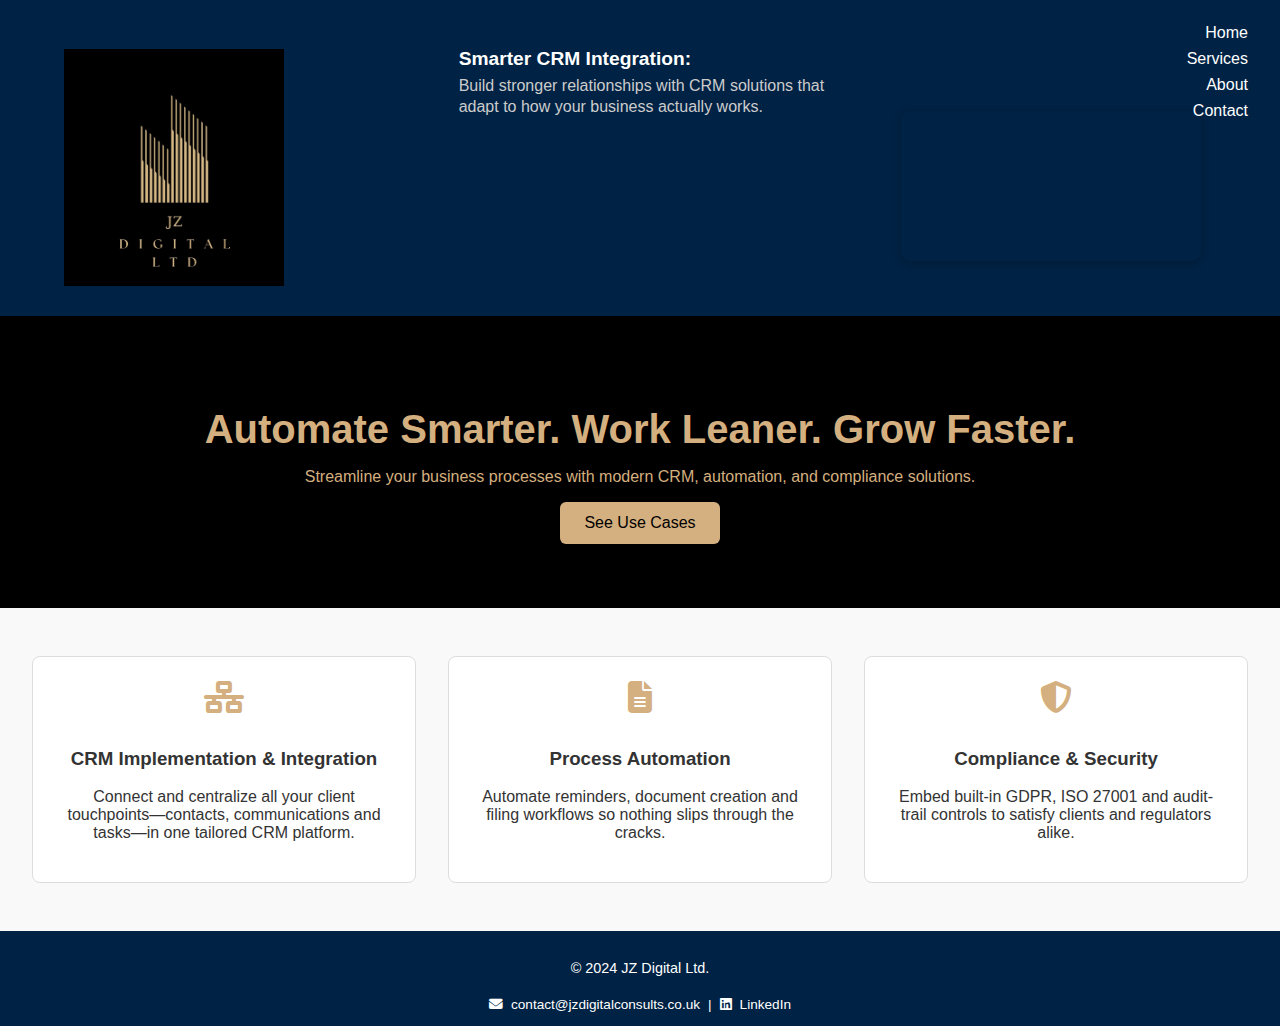
<file: services.html>
<!DOCTYPE html>
<html lang="en">
<head>
  <meta charset="UTF-8" />
  <meta name="viewport" content="width=device-width, initial-scale=1.0" />
  <title>JZ Digital | Automate Smarter</title>
  <link rel="stylesheet" href="css/styles.css" />
  <link
    rel="stylesheet"
    href="https://cdnjs.cloudflare.com/ajax/libs/font-awesome/6.4.0/css/all.min.css"
  />
</head>
<body>
  <!-- Header + Nav -->
  <header class="header">
    <div class="header-content">
      <!-- Logo -->
      <div class="brand">
        <img src="images/logo.jpg" alt="JZ Digital Logo" />
      </div>

      <!-- Rotating Text -->
      <div class="rotating-text-container" id="rotating-text-container">
        <div class="message active" data-video="video/video1.mp4">
          <strong>Smarter CRM Integration:</strong>
          <span>
            Build stronger relationships with CRM solutions that adapt to how your business actually works.
          </span>
        </div>
        <div class="message" data-video="video/video2.mp4">
          <strong>Lean Automation for SMEs:</strong>
          <span>
            Automate the busywork so your team can focus on what moves the business forward.
          </span>
        </div>
        <div class="message" data-video="video/video3.mp4">
          <strong>Compliance-First Workflows:</strong>
          <span>
            Streamline operations while meeting regulatory requirements with workflows designed for control.
          </span>
        </div>
        <div class="message" data-video="video/video4.mp4">
          <strong>ISO & GDPR Ready Solutions:</strong>
          <span>
            Stay ahead of audits and protect data with compliance built into every layer of your solution.
          </span>
        </div>
      </div>

      <!-- Video Container -->
      <div class="video-container video-outline">
        <video id="hero-video" autoplay muted playsinline>
          <source src="video/video1.mp4" type="video/mp4" />
          Your browser doesn’t support HTML5 video.
        </video>
      </div>

      <!-- Navigation -->
      <nav class="nav-inline">
        <a href="index.html">Home</a>
        <a href="services.html" class="active">Services</a>
        <a href="#about">About</a>
        <a href="#contact">Contact</a>
      </nav>
    </div>
  </header>

  <!-- Hero Section -->
  <main>
    <section class="hero">
      <h1>Automate Smarter. Work Leaner. Grow Faster.</h1>
      <p>
        Streamline your business processes with modern CRM, automation, and compliance solutions.
      </p>
      <button class="cta">See Use Cases</button>
    </section>

    <!-- Features -->
    <section class="features" id="features">
      <div class="feature">
        <i class="fas fa-network-wired"></i>
        <h3>CRM Implementation & Integration</h3>
        <p>
          Connect and centralize all your client touchpoints—contacts, communications and tasks—in one tailored CRM platform.
        </p>
      </div>
      <div class="feature">
        <i class="fas fa-file-alt"></i>
        <h3>Process Automation</h3>
        <p>
          Automate reminders, document creation and filing workflows so nothing slips through the cracks.
        </p>
      </div>
      <div class="feature">
        <i class="fas fa-shield-alt"></i>
        <h3>Compliance & Security</h3>
        <p>
          Embed built-in GDPR, ISO 27001 and audit-trail controls to satisfy clients and regulators alike.
        </p>
      </div>
    </section>
  </main>

  <!-- Footer -->
  <footer class="footer" id="contact">
    <div class="footer-content">
      <p>&copy; 2024 JZ Digital Ltd.</p>
      <div class="footer-contact">
        <a href="mailto:contact@jzdigitalconsults.co.uk">
          <i class="fas fa-envelope"></i> contact@jzdigitalconsults.co.uk
        </a>
        |
        <a
          href="https://www.linkedin.com/company/jz-digital-ltd/"
          target="_blank"
          rel="noopener"
        >
          <i class="fab fa-linkedin"></i> LinkedIn
        </a>
      </div>
    </div>
  </footer>

  <!-- Rotation Script – only once at the bottom! -->
  <script>
    document.addEventListener('DOMContentLoaded', function() {
      const messages = document.querySelectorAll('#rotating-text-container .message');
      const videoEl  = document.getElementById('hero-video');
      let index = 0;

      function rotate() {
        messages[index].classList.remove('active');
        index = (index + 1) % messages.length;
        const msg = messages[index];
        msg.classList.add('active');

        // swap the video
        const newSrc = msg.getAttribute('data-video');
        const srcEl  = videoEl.querySelector('source');
        if (!srcEl.src.endsWith(newSrc)) {
          srcEl.src = newSrc;
          videoEl.load();
        }
        videoEl.play();
      }

      videoEl.addEventListener('ended', rotate);
    });
  </script>
</body>
</html>
</file>
<file: css/styles.css>
html, body {
  margin: 0;
  padding: 0;
  height: 100%;
  font-family: 'Segoe UI', sans-serif;
  background-color: #f9f9f9;
  color: #333;
  display: flex;
  flex-direction: column;
}

main {
  flex: 1;
}

.header {
  background: #002244;
  color: #fff;
  padding: 1em 2em 0;
  display: flex;
  flex-direction: column;
  flex-wrap: wrap;
  position: relative;
  min-height: 300px;
}

/* Top navigation */
nav {
  position: absolute;
  top: 1rem;
  right: 2rem;
  display: flex;
  gap: 1.5rem;
}

nav a {
  color: #fff;
  text-decoration: none;
  font-weight: 500;
}

/* Header content layout */
.header-content {
  display: flex;
  justify-content: space-between;
  align-items: center;
  flex-wrap: wrap;
}

/* Logo block */
.brand {
  display: flex;
  align-items: center;
  justify-content: flex-start;
  padding: 1rem 0 1.25rem 2rem; /* Reduced top from 1.5rem → 1rem, added bottom 1.25rem */
  max-height: 300px;
  flex: 1;
}
.brand img {
  max-height: 280px;     /* Increased from 240px to make it more prominent */
  max-width: 220px;      /* Slightly wider to maintain balance */
  height: auto;
  width: auto;
  object-fit: contain;
  display: block;
  margin-left: 0;        /* Keep it left-aligned */
}

/* Message block */
.rotating-text-container {
  flex: 1;
  padding-top: 2rem;
  font-size: 1.1rem;
  color: #ffffff;
  font-weight: 500;
  display: flex;
  align-items: flex-start;
  flex-direction: column;
  min-height: 100px;
}

.message {
  position: relative;
  opacity: 0;
  transition: opacity 1s ease-in-out;
  white-space: normal;
}

.message.active {
  opacity: 1;
}

.message strong {
  color: white;
  font-weight: bold;
  margin-right: 0.25rem;
  display: block;
  margin-bottom: 0.3rem;
  font-size: 1.2rem;
}

.message span {
  color: #ccc;
  font-size: 1rem;
}

/* Video styling */
.video-container {
  flex: 1;
  display: flex;
  justify-content: center;
  align-items: flex-start;
  padding-top: 2rem;
}

.video-container video {
  max-width: 100%;
  height: auto;
  border-radius: 10px;
  box-shadow: 0 2px 8px rgba(0,0,0,0.2);
}

/* Hero section */
.hero {
  text-align: center;
  padding: 4rem 2rem;
  background: #000000;
  color: #d4af7f;
}

.hero h1 {
  font-size: 2.5rem;
  margin-bottom: 1rem;
}

.cta {
  background: #d4af7f;
  color: #000;
  padding: 0.75rem 1.5rem;
  border: none;
  font-size: 1rem;
  border-radius: 6px;
  cursor: pointer;
}

/* Features */
section.features {
  display: flex;
  justify-content: space-around;
  padding: 3rem 2rem;
  flex-wrap: wrap;
  gap: 2rem;
}

.feature {
  background: #fff;
  padding: 1.5rem;
  border: 1px solid #ddd;
  border-radius: 8px;
  flex: 1 1 280px;
  text-align: center;
  transition: transform 0.3s ease;
}

.feature:hover {
  transform: translateY(-5px);
}

.feature i {
  font-size: 2rem;
  margin-bottom: 1rem;
  color: #d4af7f;
}

/* Footer */
.footer {
  background: #002244;
  color: #fff;
  text-align: center;
  padding: 1em;
  font-size: 0.9rem;
  margin-top: auto;
}

.footer-content {
  display: flex;
  flex-direction: column;
  align-items: center;
  gap: 0.4rem;
}

.footer-contact {
  font-size: 0.85rem;
  display: flex;
  flex-wrap: wrap;
  justify-content: center;
  gap: 0.5rem;
}

.footer-contact a {
  color: #fff;
  text-decoration: none;
  display: inline-flex;
  align-items: center;
}

.footer-contact a:hover {
  text-decoration: underline;
}

.footer-contact i {
  margin-right: 0.5rem;
}

/* Responsive Design */
@media (max-width: 768px) {
  .header-content {
    flex-direction: column;
    align-items: center;
  }

  .brand {
    justify-content: center;
    padding-left: 0;
  }

  .rotating-text-container {
    text-align: center;
    align-items: center;
    margin-top: 1rem;
  }

  .video-container {
    margin-top: 1rem;
  }

  .preview-media {
    max-width: 90%;
    margin-top: 1rem;
  }

  section.features {
    padding: 2rem 1rem;
  }

  .grid {
    flex-direction: column;
  }

  .card {
    flex: 1 1 100%;
  }
}
 .nav-inline {
  display: flex;
  flex-direction: column;
  justify-content: flex-start;
  align-items: flex-end;
  gap: 0.5rem;
  padding-top: 0.5rem;
  padding-left: 1.5rem;
}

.nav-inline a {
  color: #fff;
  text-decoration: none;
  font-weight: 500;
  font-size: 1rem;
}
</file>
